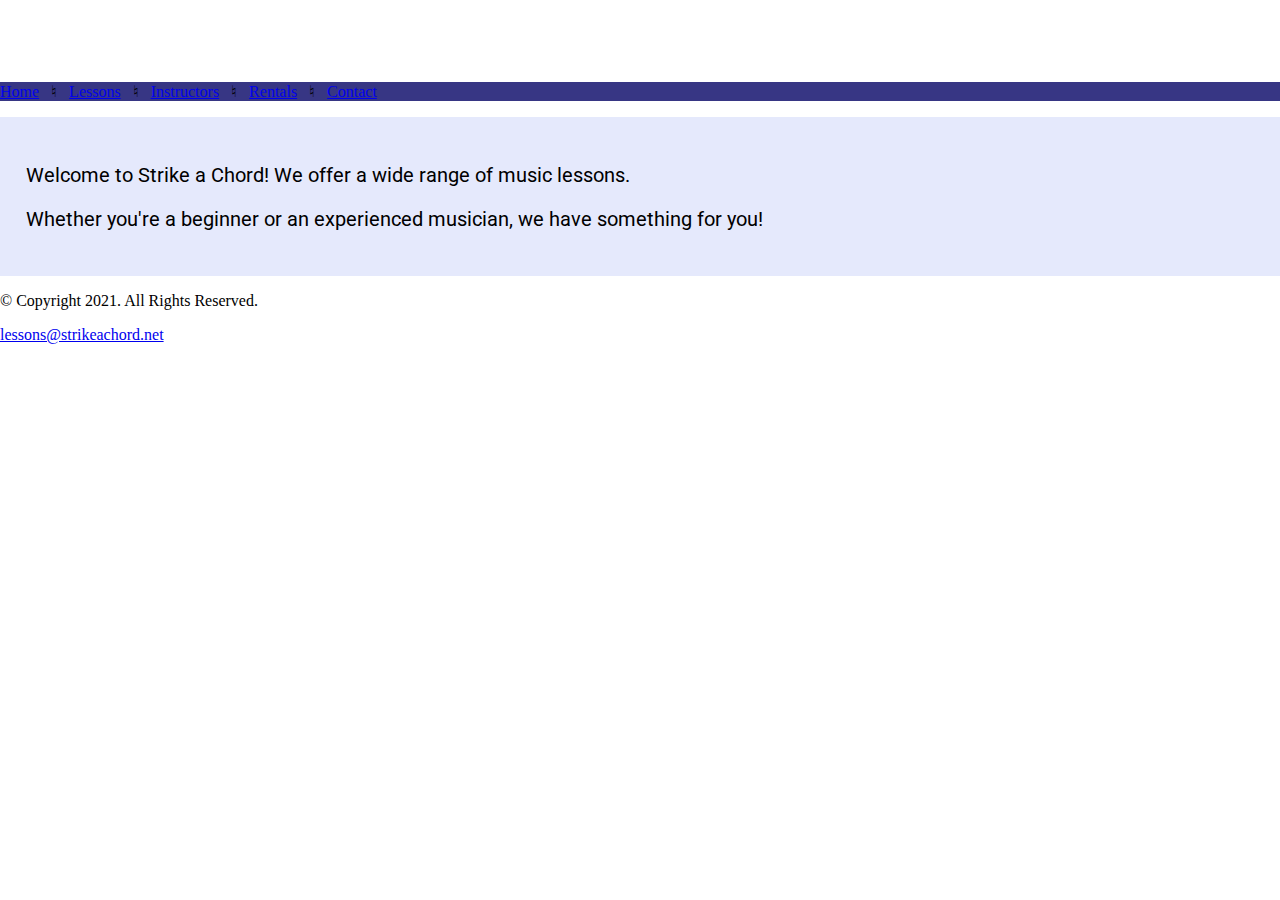
<file: lab1/index.html>
<!DOCTYPE html>
<!--
    Student Name: Edwin Morales Jr
    File Name: index.html
    Date: 3/14/24
-->
<html lang="en">
<head>
    <meta charset="utf-8">
    <meta name="viewport" content="width=device-width, initial-scale=1.0">
    <link rel="stylesheet" href="css/styles.css">
    <link href="https://fonts.googleapis.com/css2?family=DM+Serif+Display:wght@400&family=Roboto:wght@400&display=swap" rel="stylesheet">
    <title>Strike a Chord: Home Page</title>
</head>
<body>

    <header>
        <h1><span class="tab-desk">&#9836;</span> Strike a Chord <span class="tab-desk">&#9836;</span></h1>
    </header>

    <nav>
        <p><a href="index.html">Home</a> &nbsp; &#9838; &nbsp; <a href="lessons.html">Lessons</a> &nbsp; &#9838; &nbsp; <a href="instructors.html">Instructors</a> &nbsp; &#9838; &nbsp; <a href="rentals.html">Rentals</a> &nbsp; &#9838; &nbsp; <a href="contact.html">Contact</a></p>
    </nav>
    <div id="hero" class="tab-desk">
        <img src="images/music-notes.webp" alt="colorful music notes">
    </div>

    <main>
        <div id="intro">
            <p>Welcome to Strike a Chord! We offer a wide range of music lessons.</p>
            <p>Whether you're a beginner or an experienced musician, we have something for you!</p>
        </div>
    </main>

    <footer>
        <p>&copy; Copyright 2021. All Rights Reserved.</p>
        <p><a href="mailto:lessons@strikeachord.net">lessons@strikeachord.net</a></p>
    </footer>

</body>
</html>
</file>
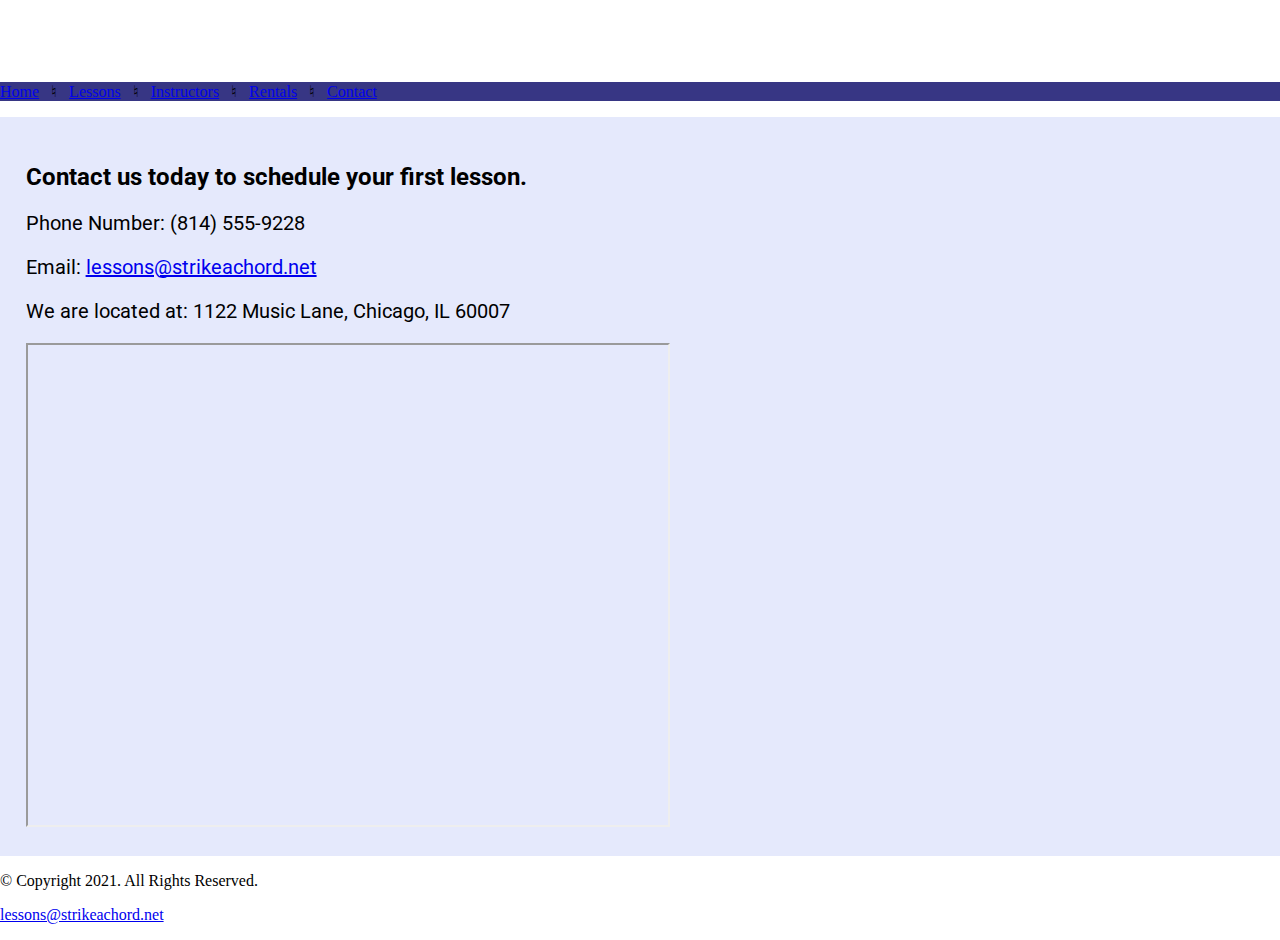
<file: lab1/contact.html>
<!DOCTYPE html>
<!--
    Student Name: Edwin Morales Jr
    File Name: contact.html
    Date: 3/14/24
-->
<html lang="en">
<head>
    <meta charset="utf-8">
    <meta name="viewport" content="width=device-width, initial-scale=1.0">

    <link rel="stylesheet" href="css/styles.css">
    <link href="https://fonts.googleapis.com/css2?family=DM+Serif+Display:wght@400&family=Roboto:wght@400&display=swap" rel="stylesheet">

    <title>Contact</title>
</head>
<body>

    <header>
        <h1>&#9836; Strike a Chord &#9836;</h1>
    </header>

    <nav>
        <p><a href="index.html">Home</a> &nbsp; &#9838; &nbsp; <a href="lessons.html">Lessons</a> &nbsp; &#9838; &nbsp; <a href="instructors.html">Instructors</a> &nbsp; &#9838; &nbsp; <a href="rentals.html">Rentals</a> &nbsp; &#9838; &nbsp; <a href="contact.html">Contact</a></p>
    </nav>

    <main>
        <div id="contact">
            <h2>Contact us today to schedule your first lesson.</h2>
            <p>Phone Number: (814) 555-9228</p>
            <p>Email: <a href="mailto:lessons@strikeachord.net">lessons@strikeachord.net</a></p>
            <p>We are located at: 1122 Music Lane, Chicago, IL 60007</p>

            <iframe src="https://www.google.com/maps/d/embed?mid=1Il24RrLJjdHtiBO83tYIVtOdawE&hl=en&ehbc=2E312F" width="640" height="480"></iframe>
        </div>
    </main>

    <footer>
        <p>&copy; Copyright 2021. All Rights Reserved.</p>
        <p><a href="mailto:lessons@strikeachord.net">lessons@strikeachord.net</a></p>
    </footer>

</body>
</html>
</file>
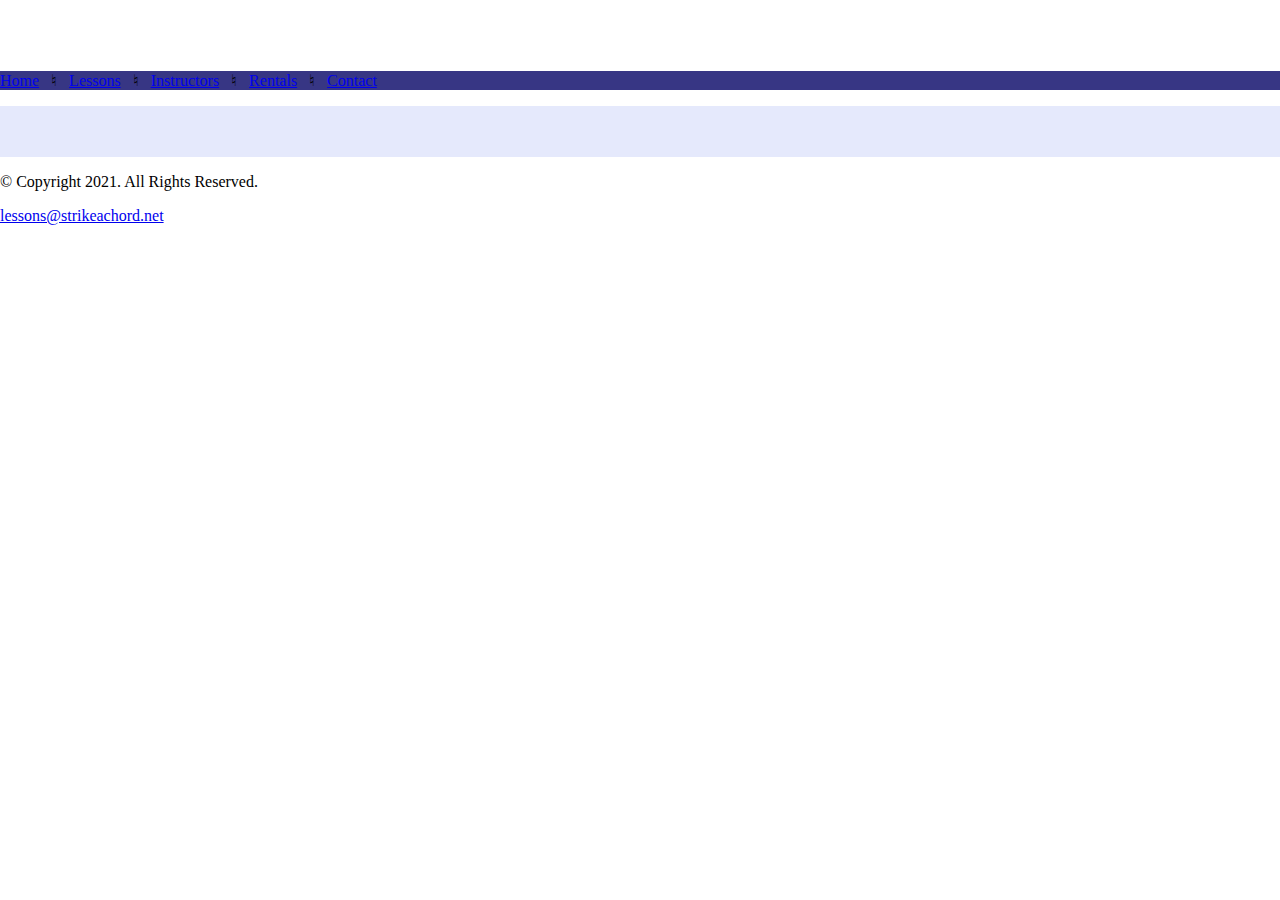
<file: lab1/instructors.html>
<!DOCTYPE html>
<!--
    Student Name: Edwin Morales Jr
    File Name: template.html
    Date: 3/14/24
-->
<html lang="en">
<head>
    <meta charset="utf-8">
    <link rel="stylesheet" href="css/styles.css">

    <title>Strike a Chord: Template</title>
</head>
<body>

    <header>
        <h1>&#9836; Strike a Chord &#9836;</h1>
    </header>

    <nav>
        <p><a href="index.html">Home</a> &nbsp; &#9838; &nbsp; <a href="lessons.html">Lessons</a> &nbsp; &#9838; &nbsp; <a href="instructors.html">Instructors</a> &nbsp; &#9838; &nbsp; <a href="rentals.html">Rentals</a> &nbsp; &#9838; &nbsp; <a href="contact.html">Contact</a></p>
    </nav>

    <!-- Use the main area to add the main content to the webpage -->
    <main>
        <div></div> <!-- Nested empty div -->
    </main>

    <footer>
        <p>&copy; Copyright 2021. All Rights Reserved.</p>
        <p><a href="mailto:lessons@strikeachord.net">lessons@strikeachord.net</a></p> <!-- Email link -->
    </footer>

</body>
</html>
</file>
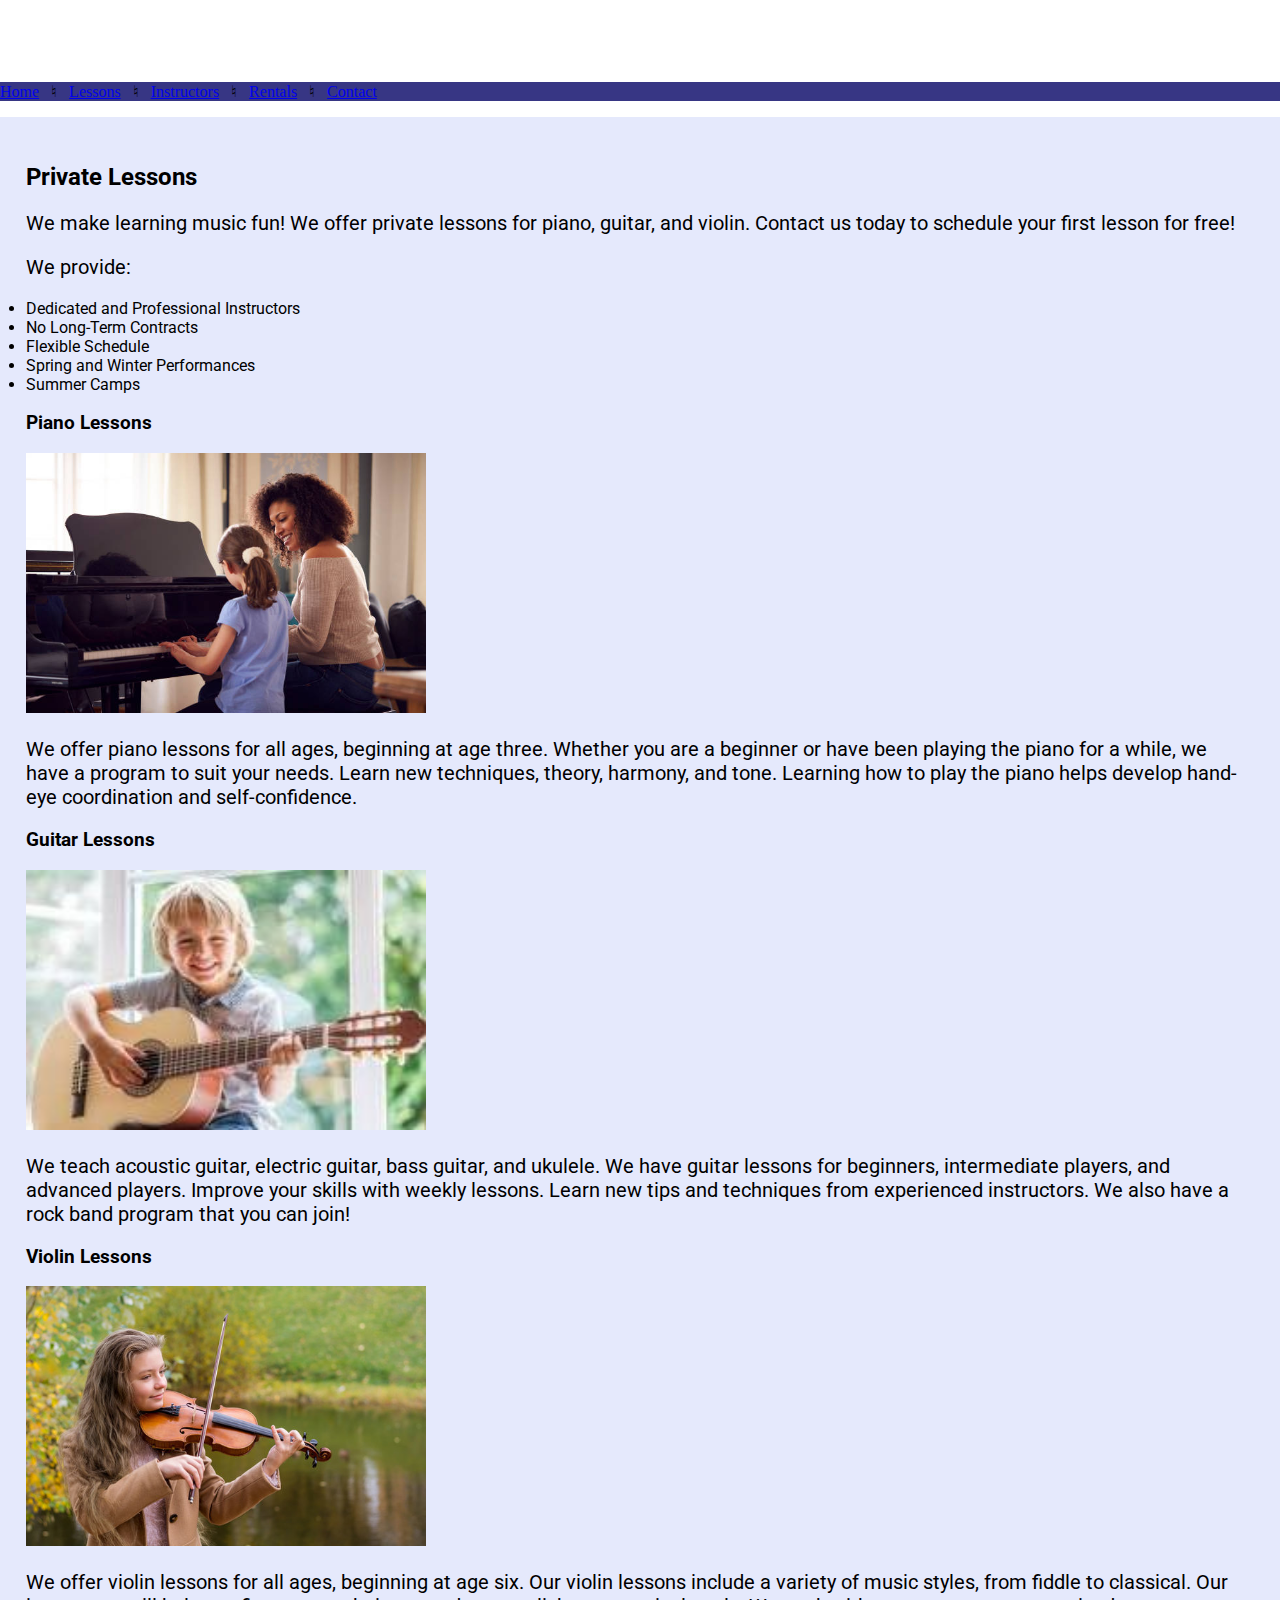
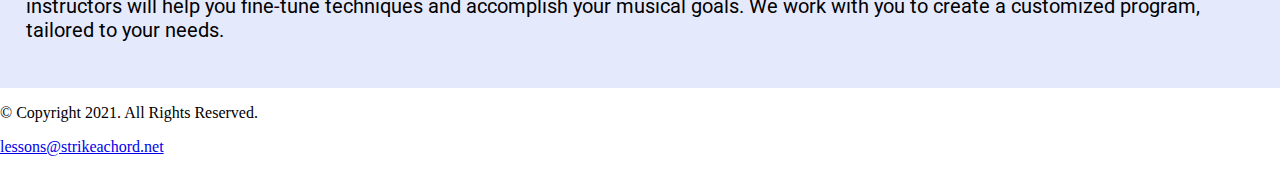
<file: lab1/lessons.html>
<!DOCTYPE html>
<!--
    Student Name: Edwin Morales Jr
    File Name: lessons.html
    Date: 3/14/24
-->
<html lang="en">
<head>
    <meta charset="utf-8">
    <meta name="viewport" content="width=device-width, initial-scale=1.0">

    <link rel="stylesheet" href="css/styles.css">
    <link href="https://fonts.googleapis.com/css2?family=DM+Serif+Display:wght@400&family=Roboto:wght@400&display=swap" rel="stylesheet">

    <title>Lessons</title>
</head>
<body>

    <header>
        <h1>&#9836; Strike a Chord &#9836;</h1>
    </header>

    <nav>
        <p><a href="index.html">Home</a> &nbsp; &#9838; &nbsp; <a href="lessons.html">Lessons</a> &nbsp; &#9838; &nbsp; <a href="instructors.html">Instructors</a> &nbsp; &#9838; &nbsp; <a href="rentals.html">Rentals</a> &nbsp; &#9838; &nbsp; <a href="contact.html">Contact</a></p>
    </nav>

    <main>
        <div id="info">
            <h2>Private Lessons</h2>
            <p>We make learning music fun! We offer private lessons for piano, guitar, and violin. Contact us today to schedule your first lesson for free!</p>
            <p>We provide:</p>
            <ul>
                <li>Dedicated and Professional Instructors</li>
                <li>No Long-Term Contracts</li>
                <li>Flexible Schedule</li>
                <li>Spring and Winter Performances</li>
                <li>Summer Camps</li>
            </ul>
        </div>

        <div id="piano">
            <h3>Piano Lessons</h3>
            <img src="images/piano.jpeg" alt="piano teacher and student sitting at a piano" height="260" width="400">
            <p>We offer piano lessons for all ages, beginning at age three. Whether you are a beginner or have been playing the piano for a while, we have a program to suit your needs. Learn new techniques, theory, harmony, and tone. Learning how to play the piano helps develop hand-eye coordination and self-confidence.</p>
        </div>

        <div id="guitar">
            <h3>Guitar Lessons</h3>
            <img src="images/guitar.jpeg" alt="child with a smile holding a guitar" height="260" width="400">
            <p>We teach acoustic guitar, electric guitar, bass guitar, and ukulele. We have guitar lessons for beginners, intermediate players, and advanced players. Improve your skills with weekly lessons. Learn new tips and techniques from experienced instructors. We also have a rock band program that you can join!</p>
        </div>

        <div id="violin">
            <h3>Violin Lessons</h3>
            <img src="images/violin.jpeg" alt="woman playing the violin" height="260" width="400">
            <p>We offer violin lessons for all ages, beginning at age six. Our violin lessons include a variety of music styles, from fiddle to classical. Our instructors will help you fine-tune techniques and accomplish your musical goals. We work with you to create a customized program, tailored to your needs.</p>
        </div>
    </main>

    <footer>
        <p>&copy; Copyright 2021. All Rights Reserved.</p>
        <p><a href="mailto:lessons@strikeachord.net">lessons@strikeachord.net</a></p>
    </footer>

</body>
</html>
</file>
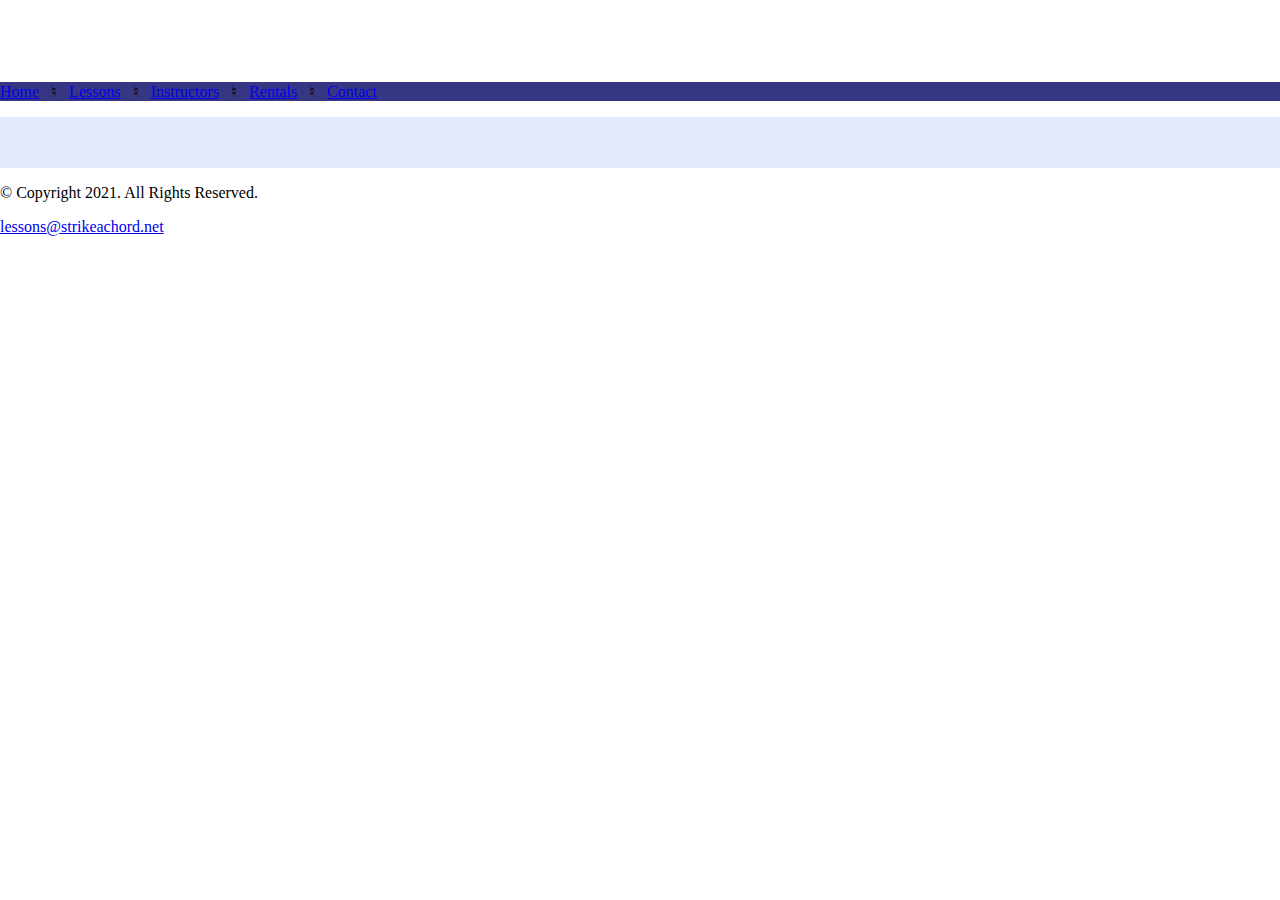
<file: lab1/template.html>
<!DOCTYPE html>
<!--
    Student Name: Edwin Morales Jr
    File Name: template.html
    Date: 3/14/24
-->
<html lang="en">
<head>
    <meta charset="utf-8">
    <meta name="viewport" content="width=device-width, initial-scale=1.0">
    <link rel="stylesheet" href="css/styles.css">
    <link href="https://fonts.googleapis.com/css2?family=DM+Serif+Display:wght@400&family=Roboto:wght@400&display=swap" rel="stylesheet">

    <title>Strike a Chord: Template</title>
</head>
<body>

    <header>
        <h1>&#9836; Strike a Chord &#9836;</h1>
    </header>

    <nav>
        <p><a href="index.html">Home</a> &nbsp; &#9838; &nbsp; <a href="lessons.html">Lessons</a> &nbsp; &#9838; &nbsp; <a href="instructors.html">Instructors</a> &nbsp; &#9838; &nbsp; <a href="rentals.html">Rentals</a> &nbsp; &#9838; &nbsp; <a href="contact.html">Contact</a></p>
    </nav>

    <!-- Use the main area to add the main content to the webpage -->
    <main>
        <div></div> <!-- Nested empty div -->
    </main>

    <footer>
        <p>&copy; Copyright 2021. All Rights Reserved.</p>
        <p><a href="mailto:lessons@strikeachord.net">lessons@strikeachord.net</a></p> <!-- Email link -->
    </footer>

</body>
</html>
</file>
<file: lab1/css/styles.css>
/*
Student Name: Edwin Morales Jr
Date: 3/18/24
File Name: styles.css
*/

body, header, nav, main, footer, img, h1, ul {
    margin: 0;
    padding: 0;
    border: 0;
}

/* Style rules for mobile viewport */

/* Hide tab-desk class */
.tab-desk {
    display: none;
}

header {
    text-align: center;
    font-size: 1.5em;
    color: #fff;
    font-family: 'DM Serif Display', serif; /* Add font-family for header h1 */
}

header h1 {
    /* Remove font-style declaration */
}

nav {
    background-color: #373684;
}

nav ul {
    list-style-type: none;
    text-align: center;
}

nav li {
    display: block; /* Change display value to block */
    font-size: 2em;

    border-top: 1px solid #e5e9fc; /* Add border-top declaration */
}

nav li a{
    display: block;
    color: #fff;
    text-align: center;
    padding: 0.5em 1em;
    text-decoration: none;
}

main {
    padding: 2%;
    background-color: #e5e9fc;
    overflow: auto;
    font-family: 'Roboto', sans-serif; /* Change font-family for main */
}

main p {
    font-size: 1.25em;
}

.action {
    font-size: 1.25em; /* Modify font-size value */
}

/* Style rules for tel-link and email-link */
.tel-link {
    background-color: #373684;
    padding: 2%;
    margin: 0 auto;
    width: 80%;
    text-align: center;
    border-radius: 5px;
}

.tel-link a, .email-link a {
    color: #fff;
    text-decoration: none;
    font-size: 1.5em;
    display: block;
}
</file>
